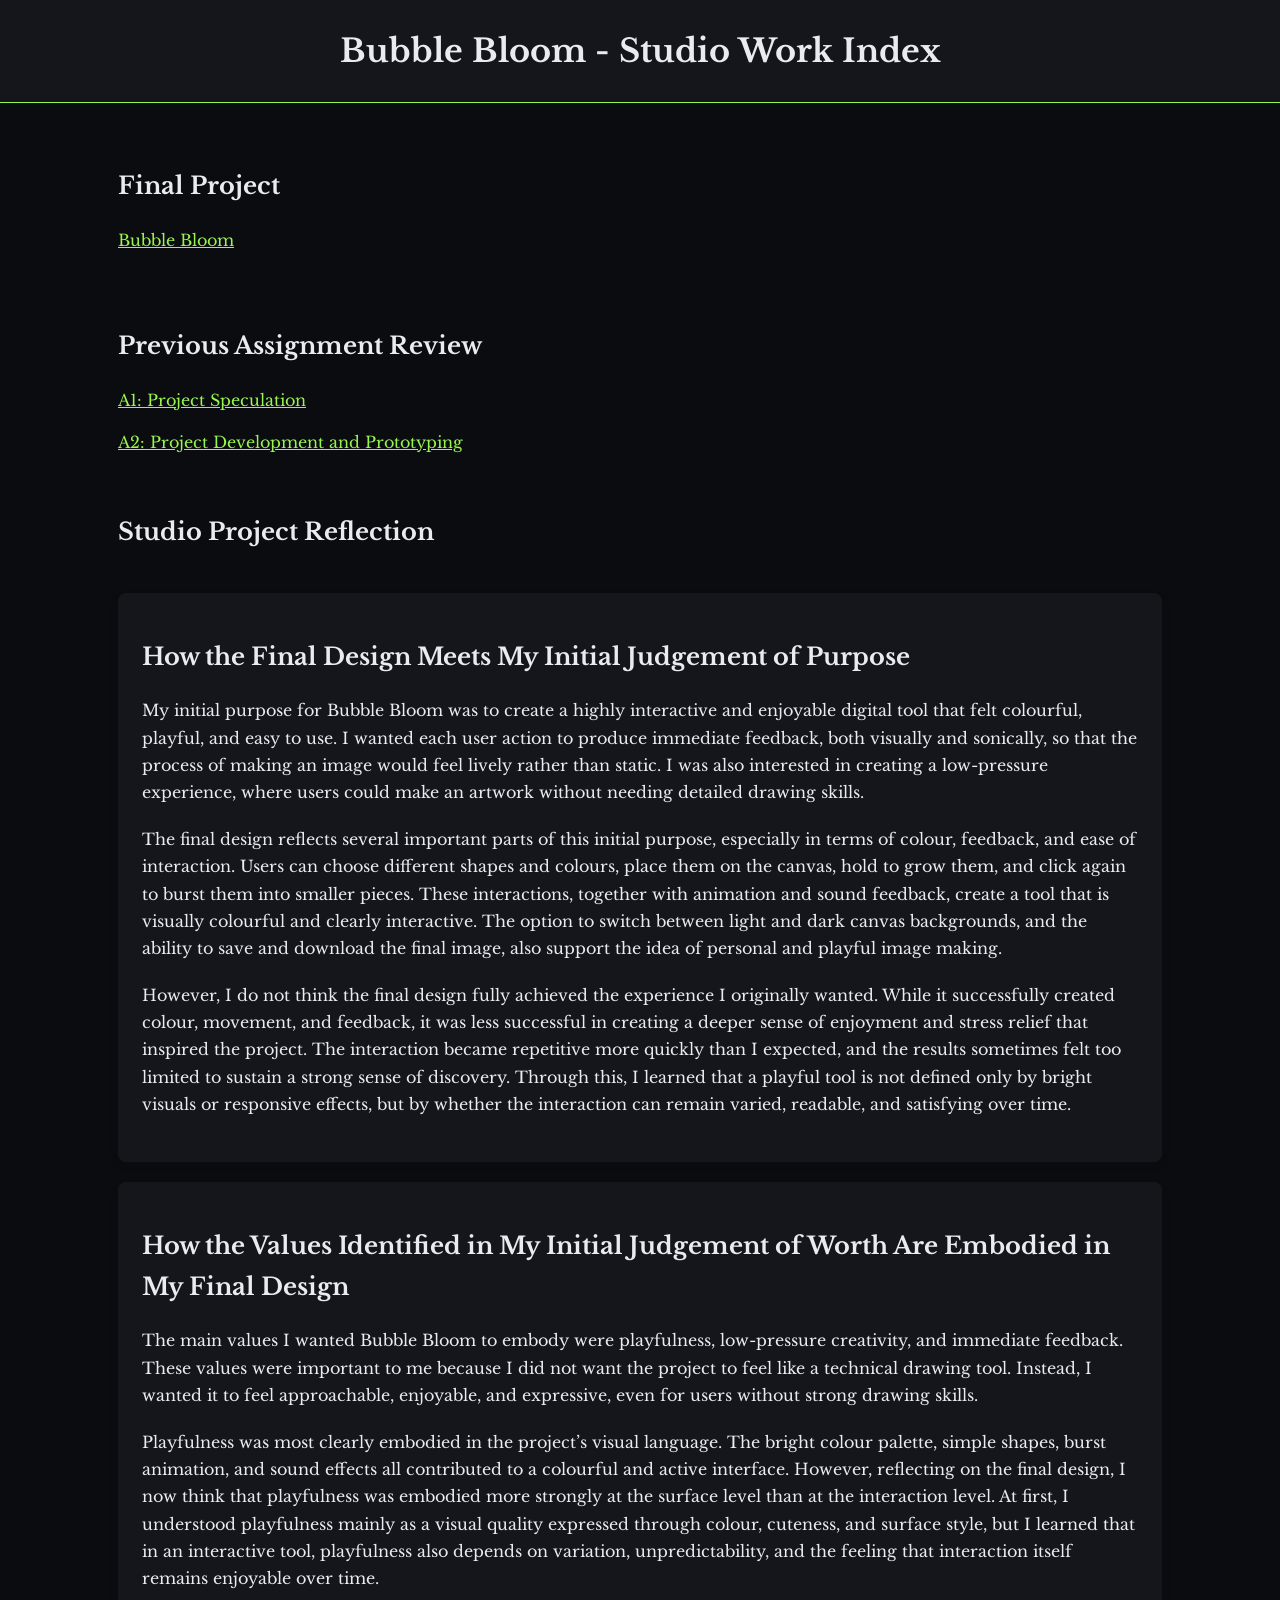
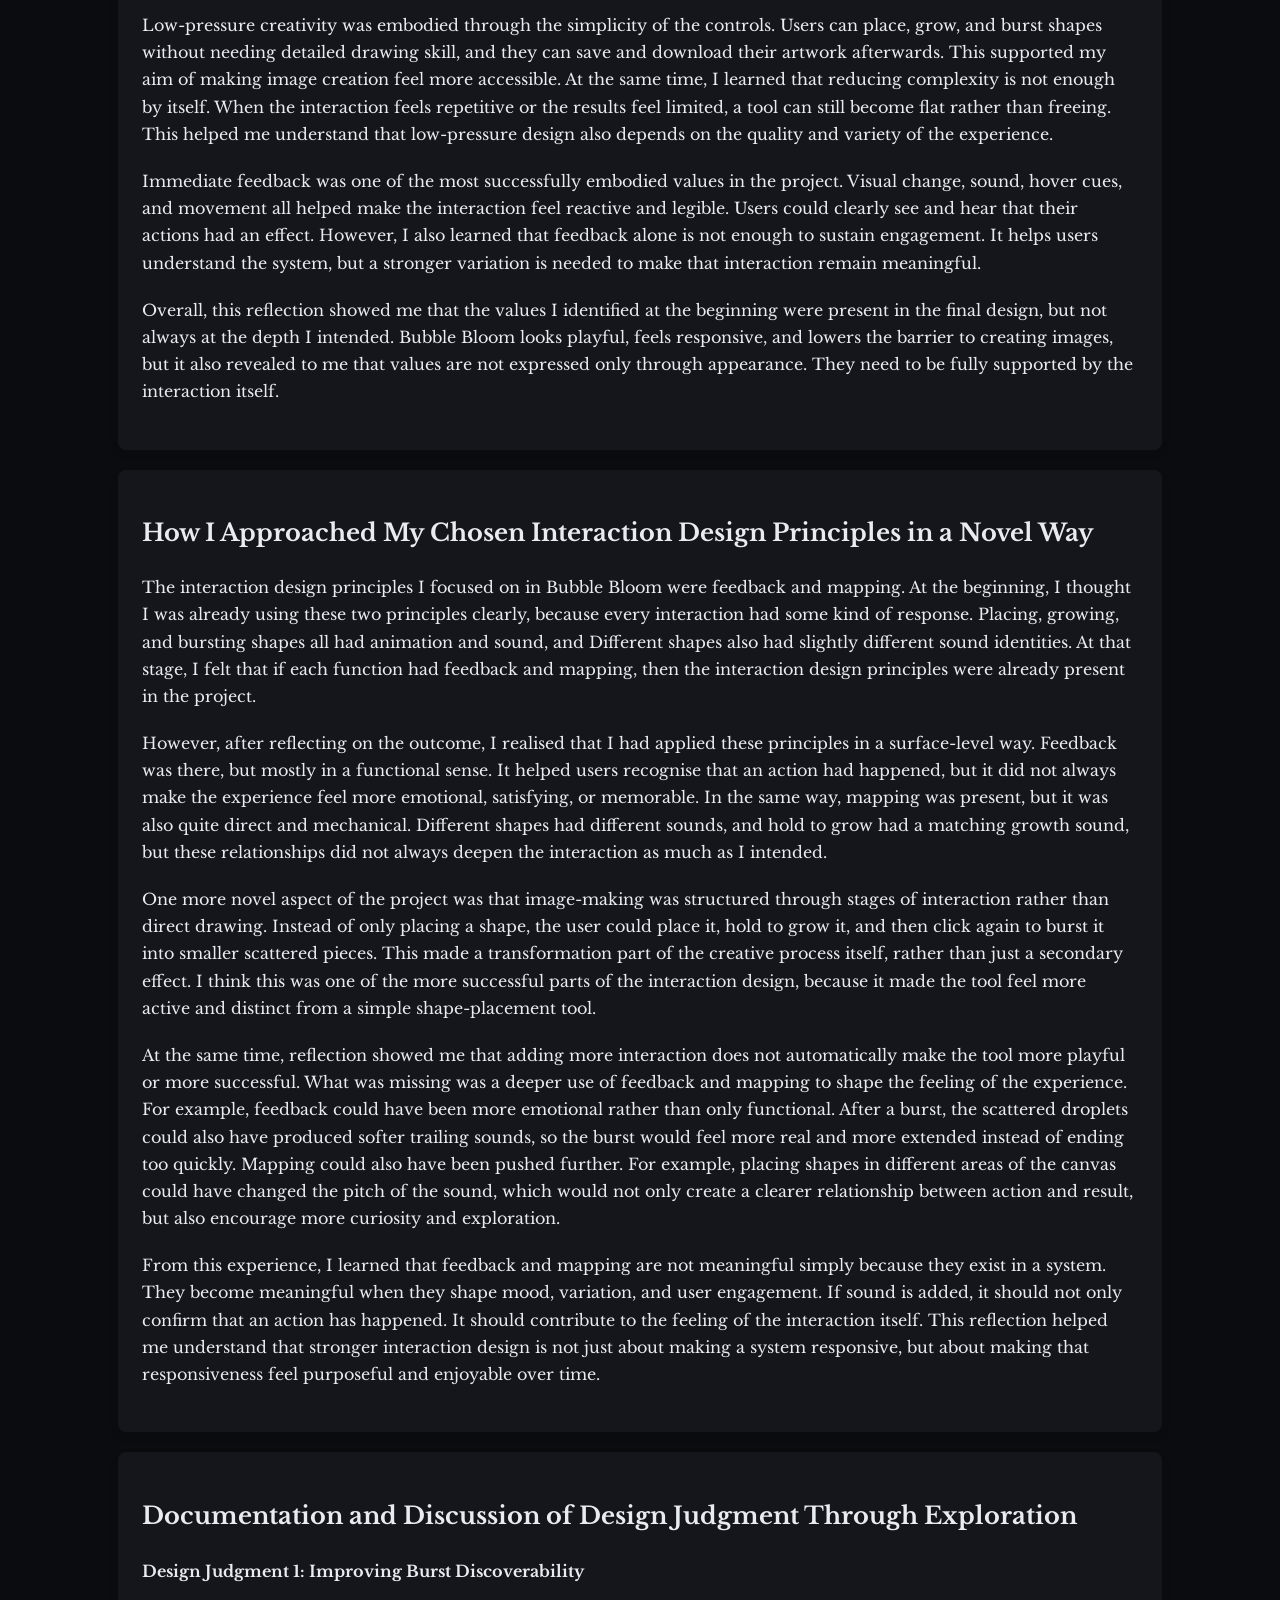
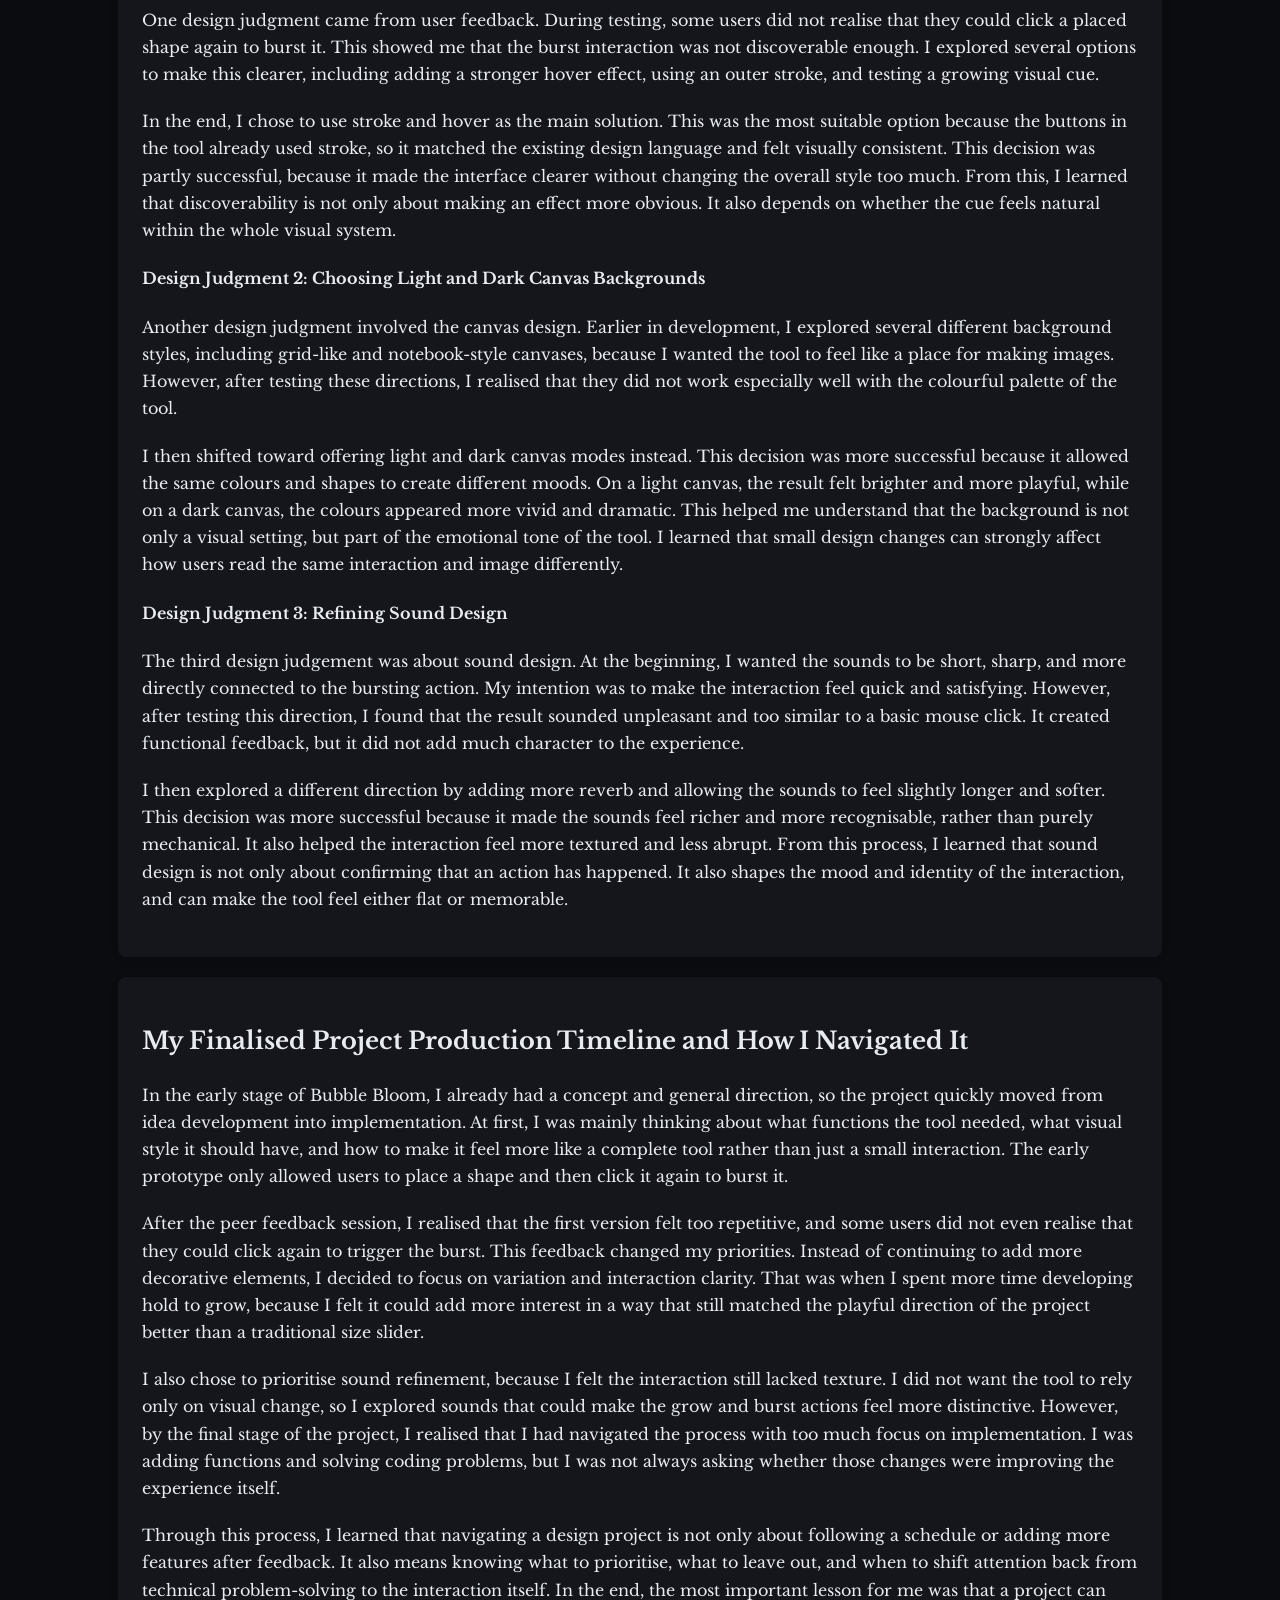
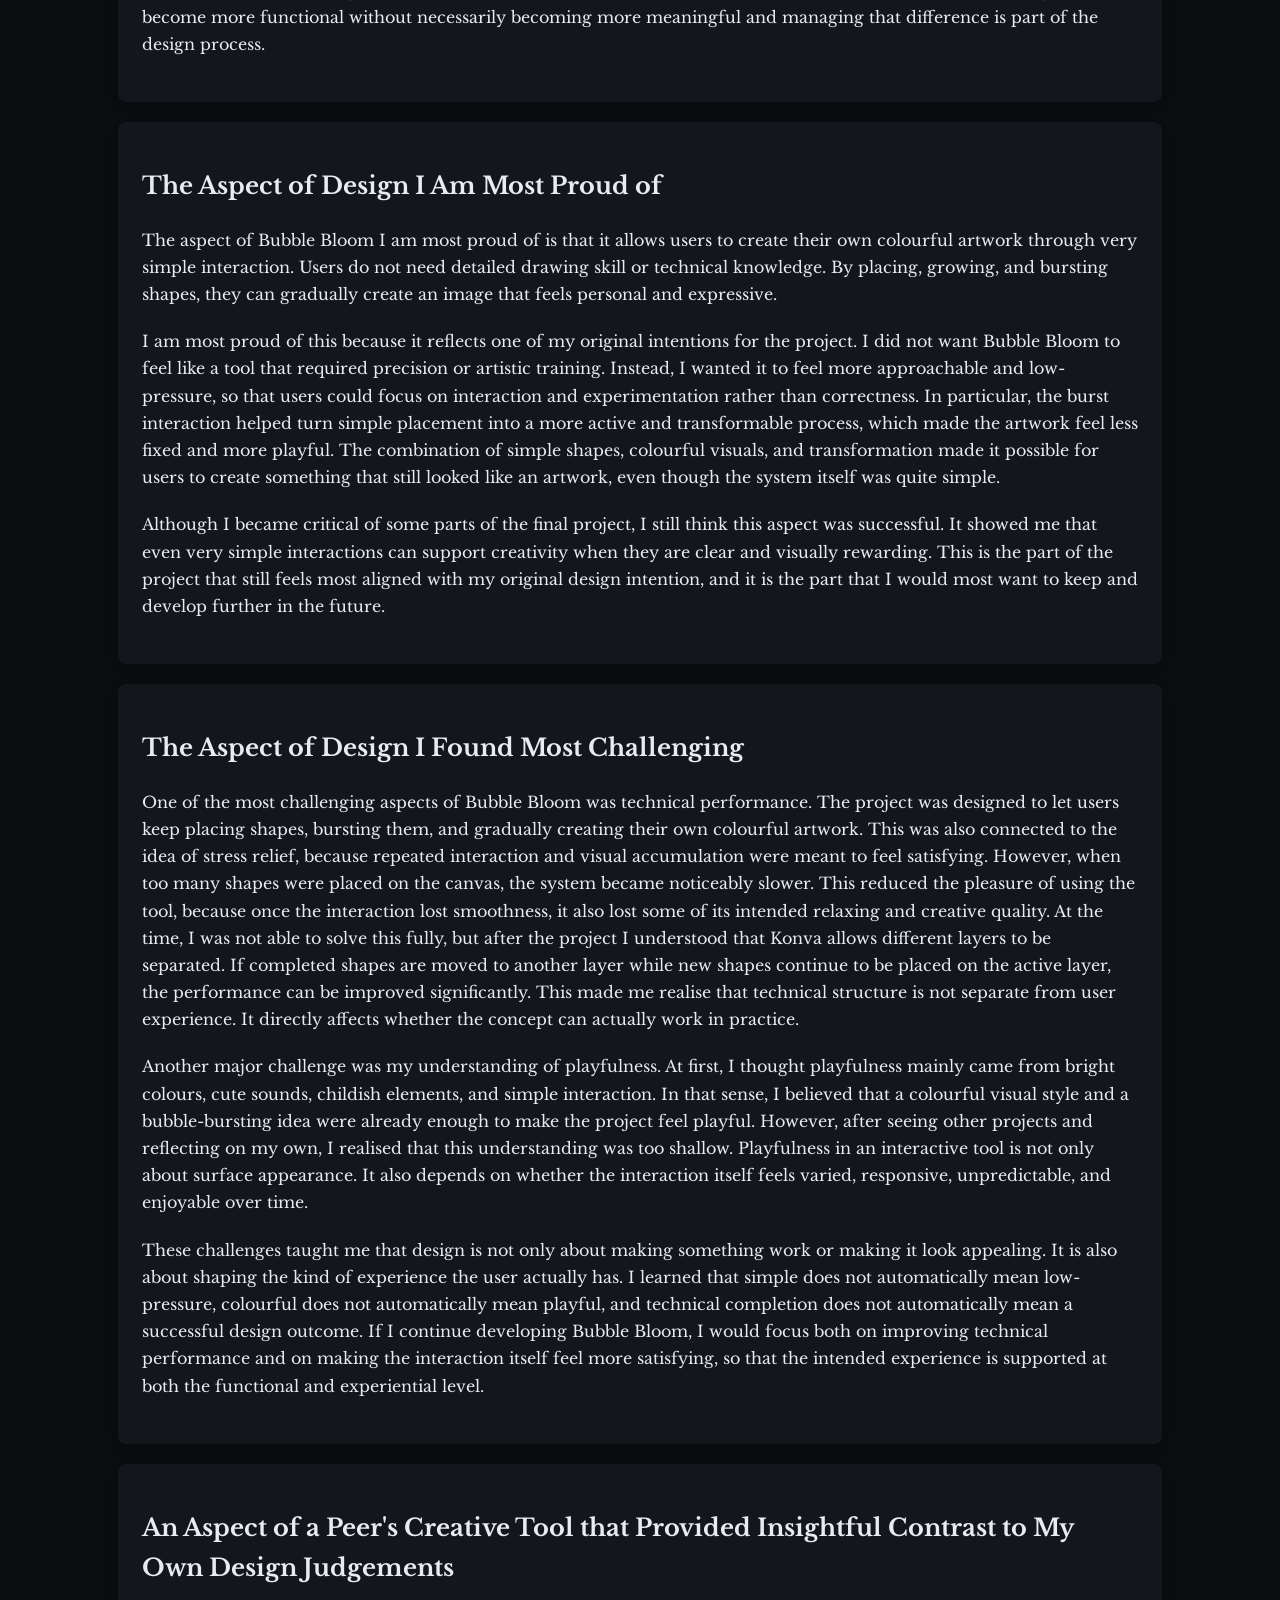
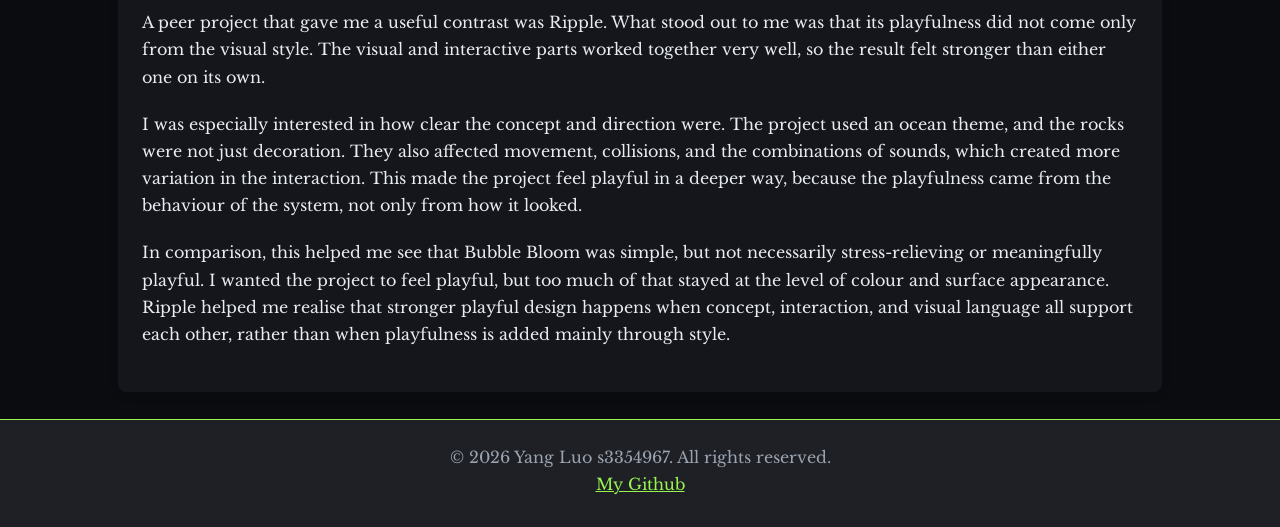
<file: index.html>
<!doctype html>
<html lang="en">
  <head>
    <meta charset="UTF-8" />
    <meta name="viewport" content="width=device-width, initial-scale=1.0" />
    <link rel="stylesheet" href="reset.css" />
    <link rel="stylesheet" href="style.css" />
    <link
      rel="apple-touch-icon"
      sizes="180x180"
      href="assets/apple-touch-icon.png"
    />
    <link
      rel="icon"
      type="image/png"
      sizes="32x32"
      href="assets/favicon-32x32.png"
    />
    <link
      rel="icon"
      type="image/png"
      sizes="16x16"
      href="assets/favicon-16x16.png"
    />
    <link rel="manifest" href="assets/site.webmanifest" />
    <title>Studio Work Index</title>
  </head>
  <body>
    <header>
      <h1>Bubble Bloom - Studio Work Index</h1>
    </header>
    <main class="container">
      <section>
        <h2>Final Project</h2>
        <nav>
          <a href="https://bubblebloom-final.netlify.app" target="_blank">
            Bubble Bloom
          </a>
        </nav>
      </section>
      <section>
        <h2>Previous Assignment Review</h2>
        <nav>
          <a href="./at1ProjectSpeculation/" target="_blank"
            >A1: Project Speculation</a
          >
        </nav>
        <nav>
          <a href="at2ProjectDevelopment/" target="_blank"
            >A2: Project Development and Prototyping</a
          >
        </nav>
      </section>

      <h2>Studio Project Reflection</h2>

      <section class="card">
        <h2>How the Final Design Meets My Initial Judgement of Purpose</h2>
        <p>
          My initial purpose for Bubble Bloom was to create a highly interactive
          and enjoyable digital tool that felt colourful, playful, and easy to
          use. I wanted each user action to produce immediate feedback, both
          visually and sonically, so that the process of making an image would
          feel lively rather than static. I was also interested in creating a
          low-pressure experience, where users could make an artwork without
          needing detailed drawing skills.
        </p>
        <p>
          The final design reflects several important parts of this initial
          purpose, especially in terms of colour, feedback, and ease of
          interaction. Users can choose different shapes and colours, place them
          on the canvas, hold to grow them, and click again to burst them into
          smaller pieces. These interactions, together with animation and sound
          feedback, create a tool that is visually colourful and clearly
          interactive. The option to switch between light and dark canvas
          backgrounds, and the ability to save and download the final image,
          also support the idea of personal and playful image making.
        </p>
        <p>
          However, I do not think the final design fully achieved the experience
          I originally wanted. While it successfully created colour, movement,
          and feedback, it was less successful in creating a deeper sense of
          enjoyment and stress relief that inspired the project. The interaction
          became repetitive more quickly than I expected, and the results
          sometimes felt too limited to sustain a strong sense of discovery.
          Through this, I learned that a playful tool is not defined only by
          bright visuals or responsive effects, but by whether the interaction
          can remain varied, readable, and satisfying over time.
        </p>
      </section>
      <section class="card">
        <h2>
          How the Values Identified in My Initial Judgement of Worth Are
          Embodied in My Final Design
        </h2>
        <p>
          The main values I wanted Bubble Bloom to embody were playfulness,
          low-pressure creativity, and immediate feedback. These values were
          important to me because I did not want the project to feel like a
          technical drawing tool. Instead, I wanted it to feel approachable,
          enjoyable, and expressive, even for users without strong drawing
          skills.
        </p>
        <p>
          Playfulness was most clearly embodied in the project’s visual
          language. The bright colour palette, simple shapes, burst animation,
          and sound effects all contributed to a colourful and active interface.
          However, reflecting on the final design, I now think that playfulness
          was embodied more strongly at the surface level than at the
          interaction level. At first, I understood playfulness mainly as a
          visual quality expressed through colour, cuteness, and surface style,
          but I learned that in an interactive tool, playfulness also depends on
          variation, unpredictability, and the feeling that interaction itself
          remains enjoyable over time.
        </p>
        <p>
          Low-pressure creativity was embodied through the simplicity of the
          controls. Users can place, grow, and burst shapes without needing
          detailed drawing skill, and they can save and download their artwork
          afterwards. This supported my aim of making image creation feel more
          accessible. At the same time, I learned that reducing complexity is
          not enough by itself. When the interaction feels repetitive or the
          results feel limited, a tool can still become flat rather than
          freeing. This helped me understand that low-pressure design also
          depends on the quality and variety of the experience.
        </p>
        <p>
          Immediate feedback was one of the most successfully embodied values in
          the project. Visual change, sound, hover cues, and movement all helped
          make the interaction feel reactive and legible. Users could clearly
          see and hear that their actions had an effect. However, I also learned
          that feedback alone is not enough to sustain engagement. It helps
          users understand the system, but a stronger variation is needed to
          make that interaction remain meaningful.
        </p>
        <p>
          Overall, this reflection showed me that the values I identified at the
          beginning were present in the final design, but not always at the
          depth I intended. Bubble Bloom looks playful, feels responsive, and
          lowers the barrier to creating images, but it also revealed to me that
          values are not expressed only through appearance. They need to be
          fully supported by the interaction itself.
        </p>
      </section>
      <section id="feedback" class="card">
        <h2>
          How I Approached My Chosen Interaction Design Principles in a Novel
          Way
        </h2>

        <p>
          The interaction design principles I focused on in Bubble Bloom were
          feedback and mapping. At the beginning, I thought I was already using
          these two principles clearly, because every interaction had some kind
          of response. Placing, growing, and bursting shapes all had animation
          and sound, and Different shapes also had slightly different sound
          identities. At that stage, I felt that if each function had feedback
          and mapping, then the interaction design principles were already
          present in the project.
        </p>
        <p>
          However, after reflecting on the outcome, I realised that I had
          applied these principles in a surface-level way. Feedback was there,
          but mostly in a functional sense. It helped users recognise that an
          action had happened, but it did not always make the experience feel
          more emotional, satisfying, or memorable. In the same way, mapping was
          present, but it was also quite direct and mechanical. Different shapes
          had different sounds, and hold to grow had a matching growth sound,
          but these relationships did not always deepen the interaction as much
          as I intended.
        </p>
        <p>
          One more novel aspect of the project was that image-making was
          structured through stages of interaction rather than direct drawing.
          Instead of only placing a shape, the user could place it, hold to grow
          it, and then click again to burst it into smaller scattered pieces.
          This made a transformation part of the creative process itself, rather
          than just a secondary effect. I think this was one of the more
          successful parts of the interaction design, because it made the tool
          feel more active and distinct from a simple shape-placement tool.
        </p>
        <p>
          At the same time, reflection showed me that adding more interaction
          does not automatically make the tool more playful or more successful.
          What was missing was a deeper use of feedback and mapping to shape the
          feeling of the experience. For example, feedback could have been more
          emotional rather than only functional. After a burst, the scattered
          droplets could also have produced softer trailing sounds, so the burst
          would feel more real and more extended instead of ending too quickly.
          Mapping could also have been pushed further. For example, placing
          shapes in different areas of the canvas could have changed the pitch
          of the sound, which would not only create a clearer relationship
          between action and result, but also encourage more curiosity and
          exploration.
        </p>
        <p>
          From this experience, I learned that feedback and mapping are not
          meaningful simply because they exist in a system. They become
          meaningful when they shape mood, variation, and user engagement. If
          sound is added, it should not only confirm that an action has
          happened. It should contribute to the feeling of the interaction
          itself. This reflection helped me understand that stronger interaction
          design is not just about making a system responsive, but about making
          that responsiveness feel purposeful and enjoyable over time.
        </p>
      </section>
      <section class="card">
        <h2>
          Documentation and Discussion of Design Judgment Through Exploration
        </h2>
        <h4>Design Judgment 1: Improving Burst Discoverability</h4>
        <p>
          One design judgment came from user feedback. During testing, some
          users did not realise that they could click a placed shape again to
          burst it. This showed me that the burst interaction was not
          discoverable enough. I explored several options to make this clearer,
          including adding a stronger hover effect, using an outer stroke, and
          testing a growing visual cue.
        </p>
        <p>
          In the end, I chose to use stroke and hover as the main solution. This
          was the most suitable option because the buttons in the tool already
          used stroke, so it matched the existing design language and felt
          visually consistent. This decision was partly successful, because it
          made the interface clearer without changing the overall style too
          much. From this, I learned that discoverability is not only about
          making an effect more obvious. It also depends on whether the cue
          feels natural within the whole visual system.
        </p>
        <h4>Design Judgment 2: Choosing Light and Dark Canvas Backgrounds</h4>
        <p>
          Another design judgment involved the canvas design. Earlier in
          development, I explored several different background styles, including
          grid-like and notebook-style canvases, because I wanted the tool to
          feel like a place for making images. However, after testing these
          directions, I realised that they did not work especially well with the
          colourful palette of the tool.
        </p>
        <p>
          I then shifted toward offering light and dark canvas modes instead.
          This decision was more successful because it allowed the same colours
          and shapes to create different moods. On a light canvas, the result
          felt brighter and more playful, while on a dark canvas, the colours
          appeared more vivid and dramatic. This helped me understand that the
          background is not only a visual setting, but part of the emotional
          tone of the tool. I learned that small design changes can strongly
          affect how users read the same interaction and image differently.
        </p>
        <h4>Design Judgment 3: Refining Sound Design</h4>
        <p>
          The third design judgement was about sound design. At the beginning, I
          wanted the sounds to be short, sharp, and more directly connected to
          the bursting action. My intention was to make the interaction feel
          quick and satisfying. However, after testing this direction, I found
          that the result sounded unpleasant and too similar to a basic mouse
          click. It created functional feedback, but it did not add much
          character to the experience.
        </p>
        <p>
          I then explored a different direction by adding more reverb and
          allowing the sounds to feel slightly longer and softer. This decision
          was more successful because it made the sounds feel richer and more
          recognisable, rather than purely mechanical. It also helped the
          interaction feel more textured and less abrupt. From this process, I
          learned that sound design is not only about confirming that an action
          has happened. It also shapes the mood and identity of the interaction,
          and can make the tool feel either flat or memorable.
        </p>
      </section>
      <section class="card">
        <h2>My Finalised Project Production Timeline and How I Navigated It</h2>
        <p>
          In the early stage of Bubble Bloom, I already had a concept and
          general direction, so the project quickly moved from idea development
          into implementation. At first, I was mainly thinking about what
          functions the tool needed, what visual style it should have, and how
          to make it feel more like a complete tool rather than just a small
          interaction. The early prototype only allowed users to place a shape
          and then click it again to burst it.
        </p>
        <p>
          After the peer feedback session, I realised that the first version
          felt too repetitive, and some users did not even realise that they
          could click again to trigger the burst. This feedback changed my
          priorities. Instead of continuing to add more decorative elements, I
          decided to focus on variation and interaction clarity. That was when I
          spent more time developing hold to grow, because I felt it could add
          more interest in a way that still matched the playful direction of the
          project better than a traditional size slider.
        </p>
        <p>
          I also chose to prioritise sound refinement, because I felt the
          interaction still lacked texture. I did not want the tool to rely only
          on visual change, so I explored sounds that could make the grow and
          burst actions feel more distinctive. However, by the final stage of
          the project, I realised that I had navigated the process with too much
          focus on implementation. I was adding functions and solving coding
          problems, but I was not always asking whether those changes were
          improving the experience itself.
        </p>
        <p>
          Through this process, I learned that navigating a design project is
          not only about following a schedule or adding more features after
          feedback. It also means knowing what to prioritise, what to leave out,
          and when to shift attention back from technical problem-solving to the
          interaction itself. In the end, the most important lesson for me was
          that a project can become more functional without necessarily becoming
          more meaningful and managing that difference is part of the design
          process.
        </p>
      </section>
      <section class="card">
        <h2>The Aspect of Design I Am Most Proud of</h2>
        <p>
          The aspect of Bubble Bloom I am most proud of is that it allows users
          to create their own colourful artwork through very simple interaction.
          Users do not need detailed drawing skill or technical knowledge. By
          placing, growing, and bursting shapes, they can gradually create an
          image that feels personal and expressive.
        </p>
        <p>
          I am most proud of this because it reflects one of my original
          intentions for the project. I did not want Bubble Bloom to feel like a
          tool that required precision or artistic training. Instead, I wanted
          it to feel more approachable and low-pressure, so that users could
          focus on interaction and experimentation rather than correctness. In
          particular, the burst interaction helped turn simple placement into a
          more active and transformable process, which made the artwork feel
          less fixed and more playful. The combination of simple shapes,
          colourful visuals, and transformation made it possible for users to
          create something that still looked like an artwork, even though the
          system itself was quite simple.
        </p>
        <p>
          Although I became critical of some parts of the final project, I still
          think this aspect was successful. It showed me that even very simple
          interactions can support creativity when they are clear and visually
          rewarding. This is the part of the project that still feels most
          aligned with my original design intention, and it is the part that I
          would most want to keep and develop further in the future.
        </p>
      </section>
      <section class="card">
        <h2>The Aspect of Design I Found Most Challenging</h2>
        <p>
          One of the most challenging aspects of Bubble Bloom was technical
          performance. The project was designed to let users keep placing
          shapes, bursting them, and gradually creating their own colourful
          artwork. This was also connected to the idea of stress relief, because
          repeated interaction and visual accumulation were meant to feel
          satisfying. However, when too many shapes were placed on the canvas,
          the system became noticeably slower. This reduced the pleasure of
          using the tool, because once the interaction lost smoothness, it also
          lost some of its intended relaxing and creative quality. At the time,
          I was not able to solve this fully, but after the project I understood
          that Konva allows different layers to be separated. If completed
          shapes are moved to another layer while new shapes continue to be
          placed on the active layer, the performance can be improved
          significantly. This made me realise that technical structure is not
          separate from user experience. It directly affects whether the concept
          can actually work in practice.
        </p>
        <p>
          Another major challenge was my understanding of playfulness. At first,
          I thought playfulness mainly came from bright colours, cute sounds,
          childish elements, and simple interaction. In that sense, I believed
          that a colourful visual style and a bubble-bursting idea were already
          enough to make the project feel playful. However, after seeing other
          projects and reflecting on my own, I realised that this understanding
          was too shallow. Playfulness in an interactive tool is not only about
          surface appearance. It also depends on whether the interaction itself
          feels varied, responsive, unpredictable, and enjoyable over time.
        </p>
        <p>
          These challenges taught me that design is not only about making
          something work or making it look appealing. It is also about shaping
          the kind of experience the user actually has. I learned that simple
          does not automatically mean low-pressure, colourful does not
          automatically mean playful, and technical completion does not
          automatically mean a successful design outcome. If I continue
          developing Bubble Bloom, I would focus both on improving technical
          performance and on making the interaction itself feel more satisfying,
          so that the intended experience is supported at both the functional
          and experiential level.
        </p>
      </section>
      <section class="card">
        <h2>
          An Aspect of a Peer's Creative Tool that Provided Insightful Contrast
          to My Own Design Judgements
        </h2>
        <p>
          A peer project that gave me a useful contrast was Ripple. What stood
          out to me was that its playfulness did not come only from the visual
          style. The visual and interactive parts worked together very well, so
          the result felt stronger than either one on its own.
        </p>
        <p>
          I was especially interested in how clear the concept and direction
          were. The project used an ocean theme, and the rocks were not just
          decoration. They also affected movement, collisions, and the
          combinations of sounds, which created more variation in the
          interaction. This made the project feel playful in a deeper way,
          because the playfulness came from the behaviour of the system, not
          only from how it looked.
        </p>
        <p>
          In comparison, this helped me see that Bubble Bloom was simple, but
          not necessarily stress-relieving or meaningfully playful. I wanted the
          project to feel playful, but too much of that stayed at the level of
          colour and surface appearance. Ripple helped me realise that stronger
          playful design happens when concept, interaction, and visual language
          all support each other, rather than when playfulness is added mainly
          through style.
        </p>
      </section>
    </main>
    <footer>
      <p>
        &copy; 2026 Yang Luo s3354967. All rights reserved.
        <br /><a href="https://github.com/yangluo1234" target="_blank"
          >My Github</a
        >
      </p>
    </footer>
  </body>
</html>
</file>
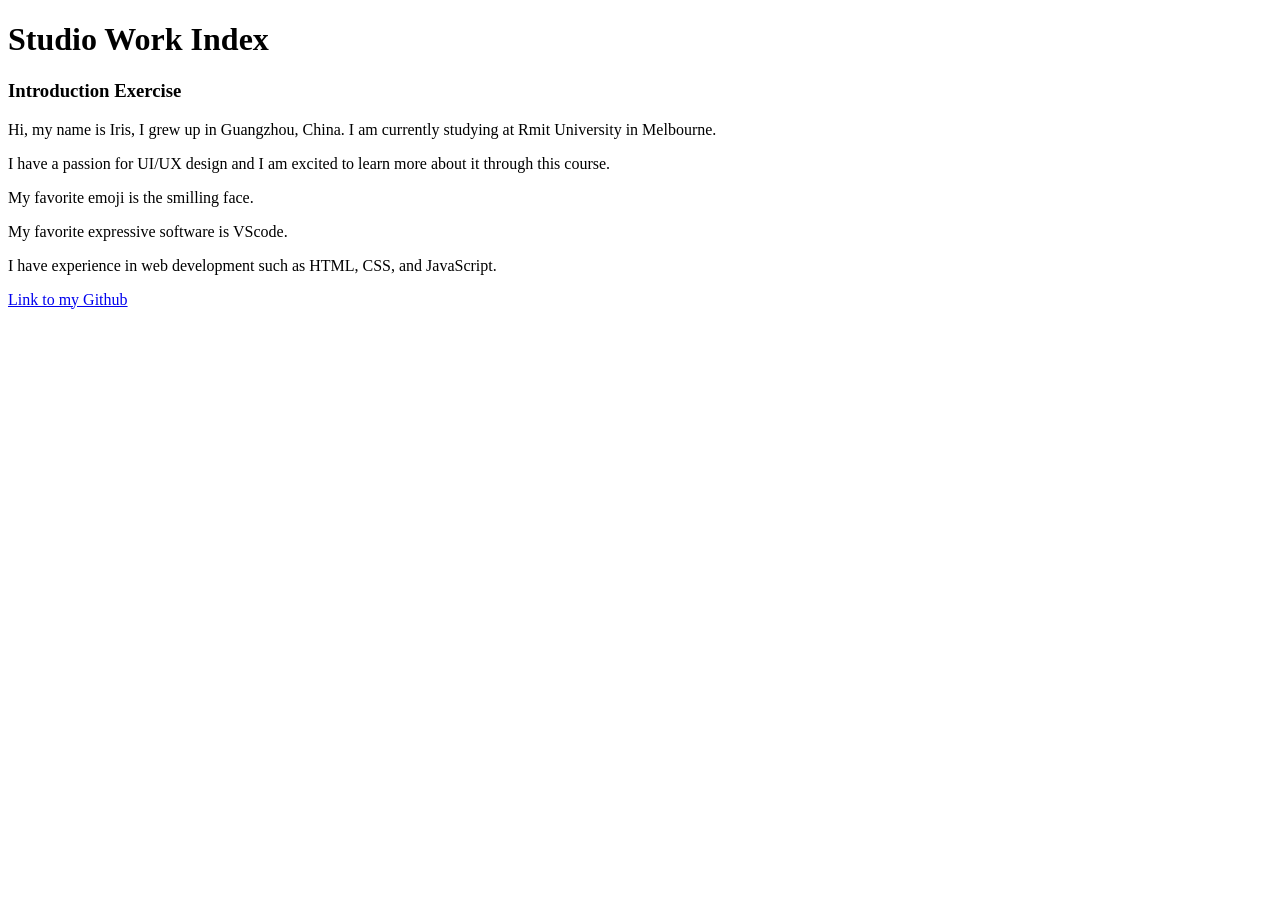
<file: .idea/index.html>
<!doctype html>
<html lang="en">
  <head>
    <meta charset="UTF-8" />
    <meta name="viewport" content="width=device-width, initial-scale=1.0" />
    <title>Studio Work Index</title>
  </head>
  <body>
    <main>
      <h1>Studio Work Index</h1>
      <section>
        <h3>Introduction Exercise</h3>
        <p>
          Hi, my name is Iris, I grew up in Guangzhou, China. I am currently
          studying at Rmit University in Melbourne.
        </p>
        <p>
          I have a passion for UI/UX design and I am excited to learn more about
          it through this course.
        </p>
        <p>My favorite emoji is the smilling face.</p>
        <p>My favorite expressive software is VScode.</p>
        <p>
          I have experience in web development such as HTML, CSS, and
          JavaScript.
        </p>
        <a href="https://github.com/yangluo1234" target="_blank"
          >Link to my Github</a
        >
      </section>
    </main>
  </body>
</html>
</file>
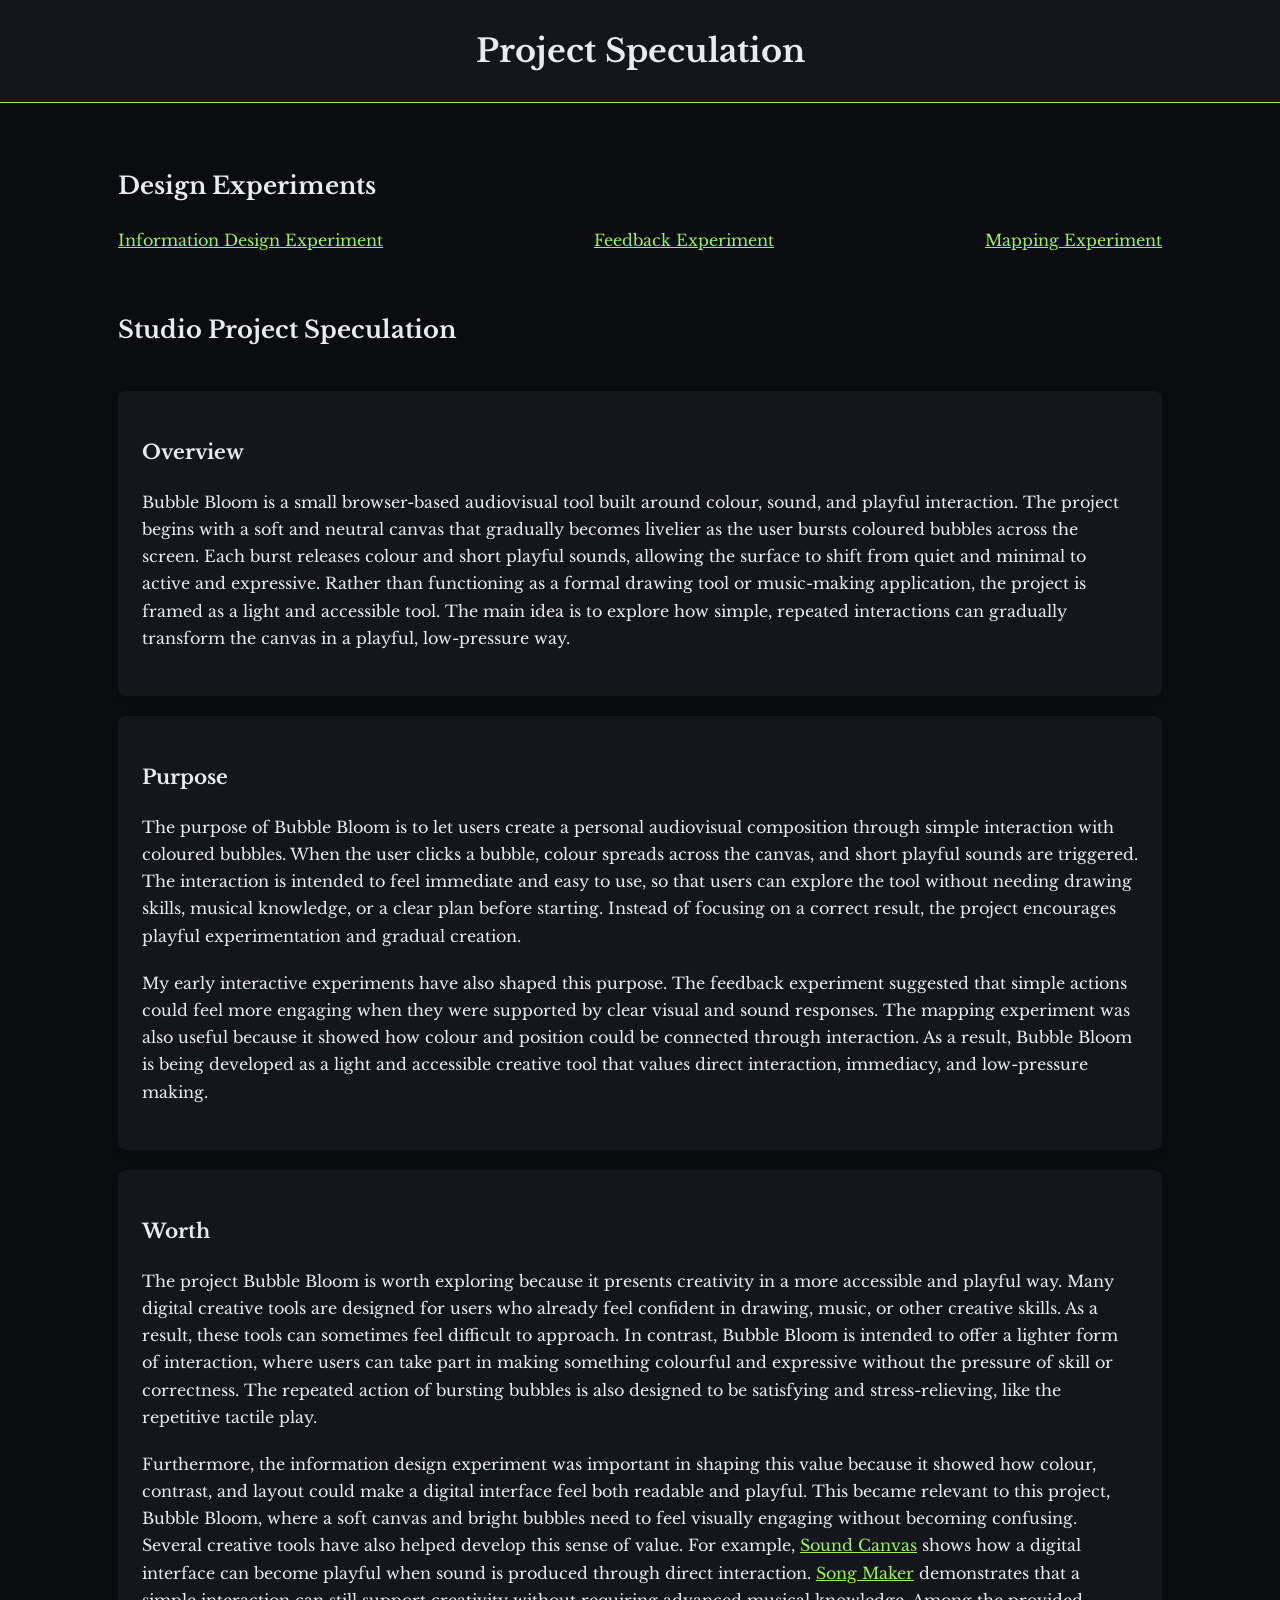
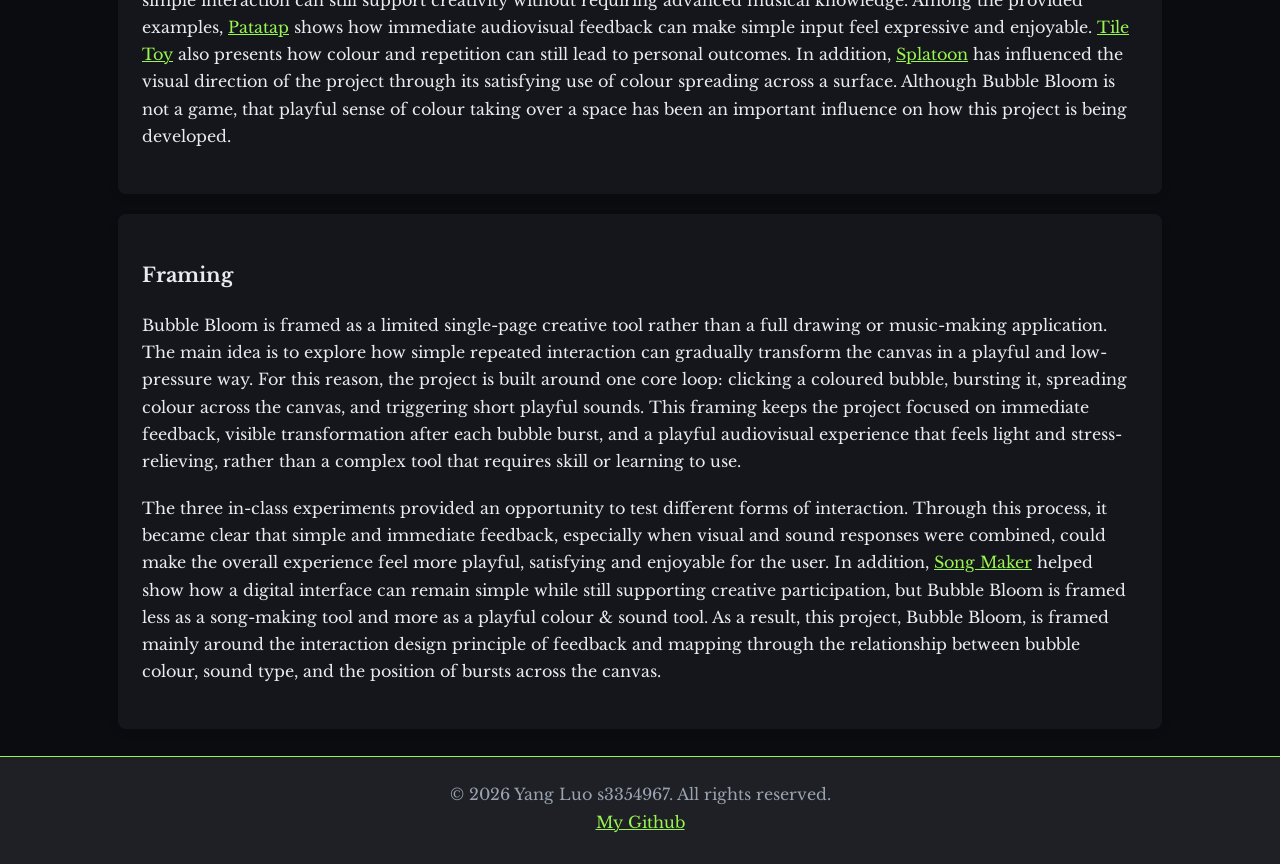
<file: at1ProjectSpeculation/index.html>
<!doctype html>
<html lang="en">
  <head>
    <meta charset="UTF-8" />
    <meta name="viewport" content="width=device-width, initial-scale=1.0" />
    <link rel="stylesheet" href="../reset.css" />
    <link rel="stylesheet" href="projectSpeculationStyle.css" />
    <link
      rel="apple-touch-icon"
      sizes="180x180"
      href="../assets/apple-touch-icon.png"
    />
    <link
      rel="icon"
      type="image/png"
      sizes="32x32"
      href="../assets/favicon-32x32.png"
    />
    <link
      rel="icon"
      type="image/png"
      sizes="16x16"
      href="../assets/favicon-16x16.png"
    />
    <link rel="manifest" href="../assets/site.webmanifest" />
    <title>Project Speculation</title>
  </head>
  <body>
    <header>
      <h1>Project Speculation</h1>
    </header>
    <main class="container">
      <section>
        <h2>Design Experiments</h2>
        <nav>
          <a href="../informationDesignExperiment" target="_blank"
            >Information Design Experiment</a
          >

          <a href="../feedbackDesignExperiment" target="_blank"
            >Feedback Experiment</a
          >

          <a href="../mappingDesignExperiment" target="_blank"
            >Mapping Experiment</a
          >
        </nav>
      </section>

      <h2>Studio Project Speculation</h2>
      <section class="card">
        <h3>Overview</h3>
        <p>
          Bubble Bloom is a small browser-based audiovisual tool built around
          colour, sound, and playful interaction. The project begins with a soft
          and neutral canvas that gradually becomes livelier as the user bursts
          coloured bubbles across the screen. Each burst releases colour and
          short playful sounds, allowing the surface to shift from quiet and
          minimal to active and expressive. Rather than functioning as a formal
          drawing tool or music-making application, the project is framed as a
          light and accessible tool. The main idea is to explore how simple,
          repeated interactions can gradually transform the canvas in a playful,
          low-pressure way.
        </p>
      </section>
      <section class="card">
        <h3>Purpose</h3>
        <p>
          The purpose of Bubble Bloom is to let users create a personal
          audiovisual composition through simple interaction with coloured
          bubbles. When the user clicks a bubble, colour spreads across the
          canvas, and short playful sounds are triggered. The interaction is
          intended to feel immediate and easy to use, so that users can explore
          the tool without needing drawing skills, musical knowledge, or a clear
          plan before starting. Instead of focusing on a correct result, the
          project encourages playful experimentation and gradual creation.
        </p>
        <p>
          My early interactive experiments have also shaped this purpose. The
          feedback experiment suggested that simple actions could feel more
          engaging when they were supported by clear visual and sound responses.
          The mapping experiment was also useful because it showed how colour
          and position could be connected through interaction. As a result,
          Bubble Bloom is being developed as a light and accessible creative
          tool that values direct interaction, immediacy, and low-pressure
          making.
        </p>
      </section>
      <section class="card">
        <h3>Worth</h3>
        <p>
          The project Bubble Bloom is worth exploring because it presents
          creativity in a more accessible and playful way. Many digital creative
          tools are designed for users who already feel confident in drawing,
          music, or other creative skills. As a result, these tools can
          sometimes feel difficult to approach. In contrast, Bubble Bloom is
          intended to offer a lighter form of interaction, where users can take
          part in making something colourful and expressive without the pressure
          of skill or correctness. The repeated action of bursting bubbles is
          also designed to be satisfying and stress-relieving, like the
          repetitive tactile play.
        </p>
        <p>
          Furthermore, the information design experiment was important in
          shaping this value because it showed how colour, contrast, and layout
          could make a digital interface feel both readable and playful. This
          became relevant to this project, Bubble Bloom, where a soft canvas and
          bright bubbles need to feel visually engaging without becoming
          confusing. Several creative tools have also helped develop this sense
          of value. For example,
          <a
            href="https://creatability.withgoogle.com/sound-canvas/"
            target="_blank"
            >Sound Canvas</a
          >
          shows how a digital interface can become playful when sound is
          produced through direct interaction.
          <a
            href="https://musiclab.chromeexperiments.com/Song-Maker/"
            target="_blank"
            >Song Maker</a
          >
          demonstrates that a simple interaction can still support creativity
          without requiring advanced musical knowledge. Among the provided
          examples,
          <a href="https://www.patatap.com/" target="_blank">Patatap</a>
          shows how immediate audiovisual feedback can make simple input feel
          expressive and enjoyable.
          <a href="https://ash-k.itch.io/tile-toy" target="_blank">Tile Toy</a>
          also presents how colour and repetition can still lead to personal
          outcomes. In addition,
          <a href="https://splatoon.nintendo.com/" target="_blank">Splatoon</a>
          has influenced the visual direction of the project through its
          satisfying use of colour spreading across a surface. Although Bubble
          Bloom is not a game, that playful sense of colour taking over a space
          has been an important influence on how this project is being
          developed.
        </p>
      </section>
      <section class="card">
        <h3>Framing</h3>
        <p>
          Bubble Bloom is framed as a limited single-page creative tool rather
          than a full drawing or music-making application. The main idea is to
          explore how simple repeated interaction can gradually transform the
          canvas in a playful and low-pressure way. For this reason, the project
          is built around one core loop: clicking a coloured bubble, bursting
          it, spreading colour across the canvas, and triggering short playful
          sounds. This framing keeps the project focused on immediate feedback,
          visible transformation after each bubble burst, and a playful
          audiovisual experience that feels light and stress-relieving, rather
          than a complex tool that requires skill or learning to use.
        </p>
        <p>
          The three in-class experiments provided an opportunity to test
          different forms of interaction. Through this process, it became clear
          that simple and immediate feedback, especially when visual and sound
          responses were combined, could make the overall experience feel more
          playful, satisfying and enjoyable for the user. In addition,
          <a
            href="https://musiclab.chromeexperiments.com/Song-Maker/"
            target="_blank"
            >Song Maker</a
          >
          helped show how a digital interface can remain simple while still
          supporting creative participation, but Bubble Bloom is framed less as
          a song-making tool and more as a playful colour & sound tool. As a
          result, this project, Bubble Bloom, is framed mainly around the
          interaction design principle of feedback and mapping through the
          relationship between bubble colour, sound type, and the position of
          bursts across the canvas.
        </p>
      </section>
    </main>
    <footer>
      <p>
        &copy; 2026 Yang Luo s3354967. All rights reserved.
        <br /><a href="https://github.com/yangluo1234" target="_blank"
          >My Github</a
        >
      </p>
    </footer>
  </body>
</html>
</file>
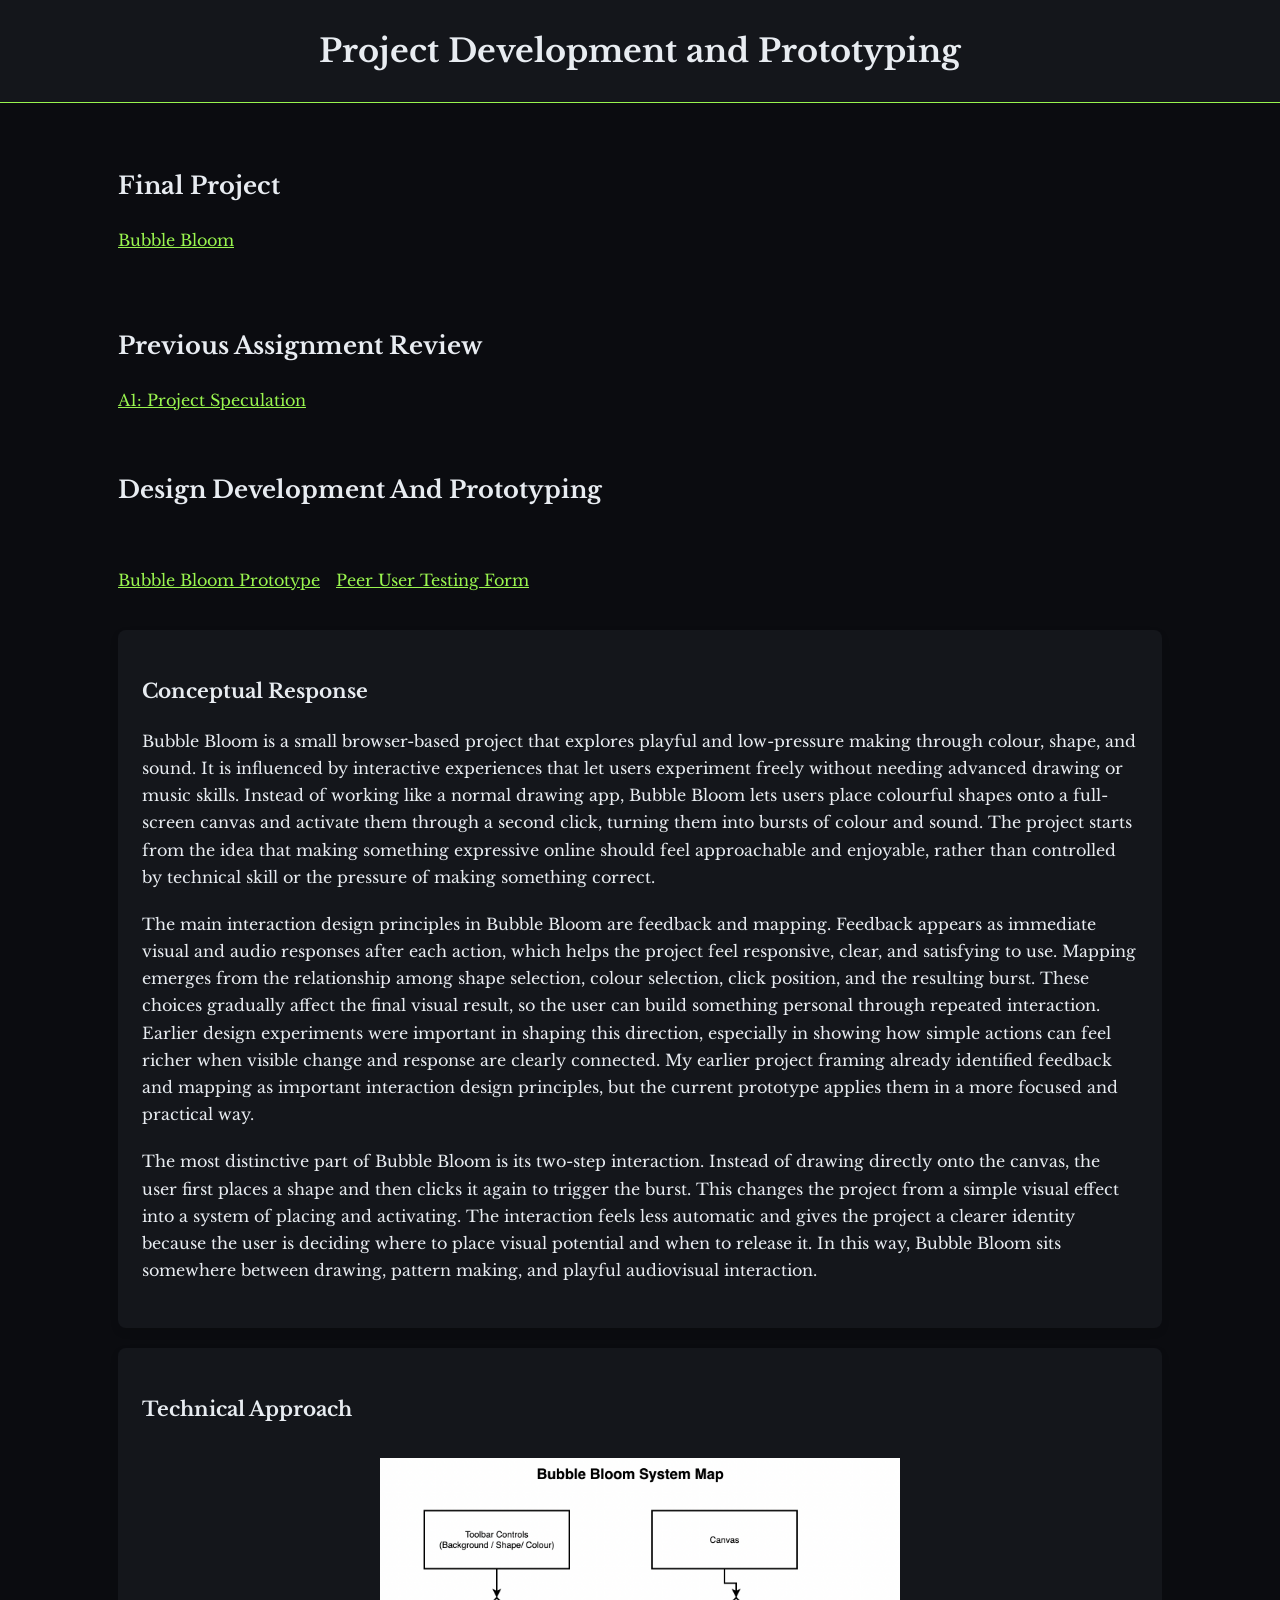
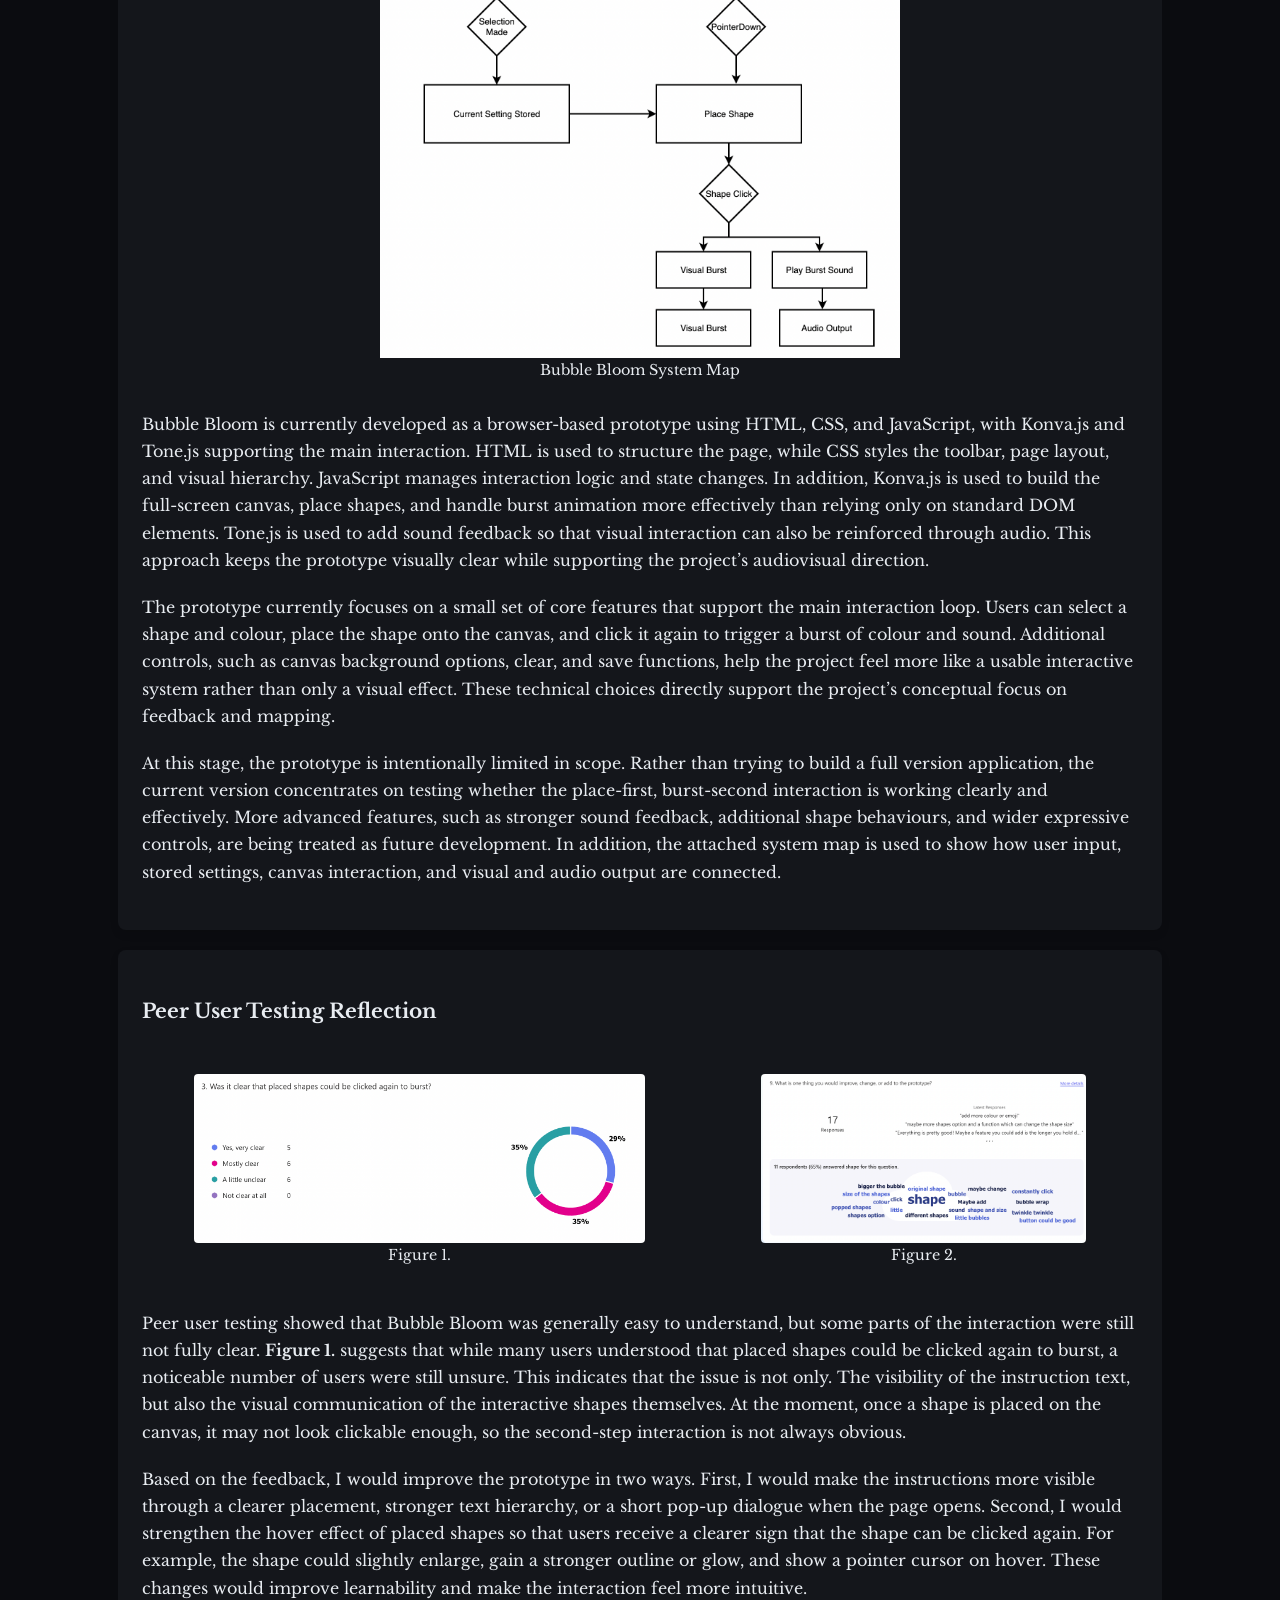
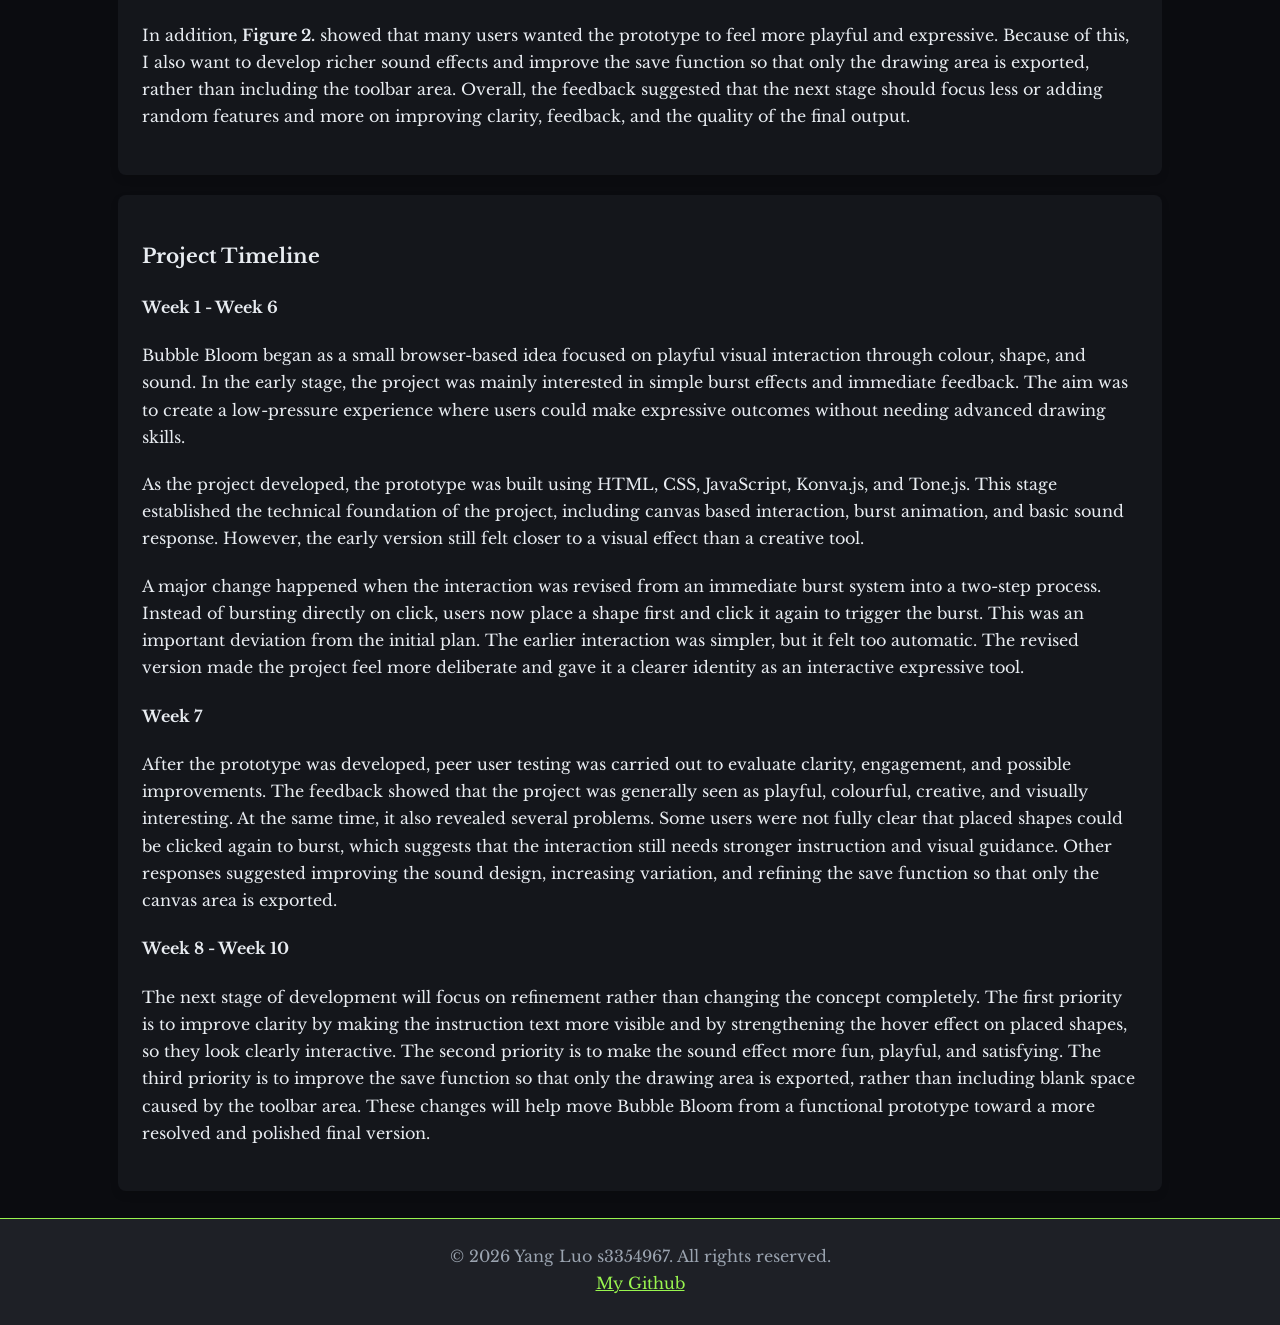
<file: at2ProjectDevelopment/index.html>
<!doctype html>
<html lang="en">
  <head>
    <meta charset="UTF-8" />
    <meta name="viewport" content="width=device-width, initial-scale=1.0" />
    <link rel="stylesheet" href="../reset.css" />
    <link rel="stylesheet" href="style.css" />
    <link
      rel="apple-touch-icon"
      sizes="180x180"
      href="../assets/apple-touch-icon.png"
    />
    <link
      rel="icon"
      type="image/png"
      sizes="32x32"
      href="../assets/favicon-32x32.png"
    />
    <link
      rel="icon"
      type="image/png"
      sizes="16x16"
      href="../assets/favicon-16x16.png"
    />
    <link rel="manifest" href="../assets/site.webmanifest" />
    <title>Project Development and Prototyping</title>
  </head>
  <body>
    <header>
      <h1>Project Development and Prototyping</h1>
    </header>
    <main class="container">
      <section>
        <h2>Final Project</h2>
        <nav>
          <a href="https://bubblebloom-final.netlify.app" target="_blank">
            Bubble Bloom
          </a>
        </nav>
      </section>
      <section>
        <h2>Previous Assignment Review</h2>
        <nav>
          <a href="./at1ProjectSpeculation/" target="_blank"
            >A1: Project Speculation</a
          >
        </nav>
      </section>

      <h2>Design Development And Prototyping</h2>
      <section>
        <nav>
          <a href="https://bubblebloom-prototype.netlify.app/" target="_blank">
            Bubble Bloom Prototype
          </a>
          <a href="https://forms.office.com/r/7JQgnVyDDe" target="_blank">
            Peer User Testing Form
          </a>
        </nav>
      </section>
      <section class="card">
        <h3>Conceptual Response</h3>
        <p>
          Bubble Bloom is a small browser-based project that explores playful
          and low-pressure making through colour, shape, and sound. It is
          influenced by interactive experiences that let users experiment freely
          without needing advanced drawing or music skills. Instead of working
          like a normal drawing app, Bubble Bloom lets users place colourful
          shapes onto a full-screen canvas and activate them through a second
          click, turning them into bursts of colour and sound. The project
          starts from the idea that making something expressive online should
          feel approachable and enjoyable, rather than controlled by technical
          skill or the pressure of making something correct.
        </p>
        <p>
          The main interaction design principles in Bubble Bloom are feedback
          and mapping. Feedback appears as immediate visual and audio responses
          after each action, which helps the project feel responsive, clear, and
          satisfying to use. Mapping emerges from the relationship among shape
          selection, colour selection, click position, and the resulting burst.
          These choices gradually affect the final visual result, so the user
          can build something personal through repeated interaction. Earlier
          design experiments were important in shaping this direction,
          especially in showing how simple actions can feel richer when visible
          change and response are clearly connected. My earlier project framing
          already identified feedback and mapping as important interaction
          design principles, but the current prototype applies them in a more
          focused and practical way.
        </p>
        <p>
          The most distinctive part of Bubble Bloom is its two-step interaction.
          Instead of drawing directly onto the canvas, the user first places a
          shape and then clicks it again to trigger the burst. This changes the
          project from a simple visual effect into a system of placing and
          activating. The interaction feels less automatic and gives the project
          a clearer identity because the user is deciding where to place visual
          potential and when to release it. In this way, Bubble Bloom sits
          somewhere between drawing, pattern making, and playful audiovisual
          interaction.
        </p>
      </section>
      <section class="card">
        <h3>Technical Approach</h3>
        <figure class="technical-item">
          <img src="../assets/Bubble Bloom System Map.png" alt="System Map" />
          <figcaption>Bubble Bloom System Map</figcaption>
        </figure>
        <p>
          Bubble Bloom is currently developed as a browser-based prototype using
          HTML, CSS, and JavaScript, with Konva.js and Tone.js supporting the
          main interaction. HTML is used to structure the page, while CSS styles
          the toolbar, page layout, and visual hierarchy. JavaScript manages
          interaction logic and state changes. In addition, Konva.js is used to
          build the full-screen canvas, place shapes, and handle burst animation
          more effectively than relying only on standard DOM elements. Tone.js
          is used to add sound feedback so that visual interaction can also be
          reinforced through audio. This approach keeps the prototype visually
          clear while supporting the project’s audiovisual direction.
        </p>
        <p>
          The prototype currently focuses on a small set of core features that
          support the main interaction loop. Users can select a shape and
          colour, place the shape onto the canvas, and click it again to trigger
          a burst of colour and sound. Additional controls, such as canvas
          background options, clear, and save functions, help the project feel
          more like a usable interactive system rather than only a visual
          effect. These technical choices directly support the project’s
          conceptual focus on feedback and mapping.
        </p>
        <p>
          At this stage, the prototype is intentionally limited in scope. Rather
          than trying to build a full version application, the current version
          concentrates on testing whether the place-first, burst-second
          interaction is working clearly and effectively. More advanced
          features, such as stronger sound feedback, additional shape
          behaviours, and wider expressive controls, are being treated as future
          development. In addition, the attached system map is used to show how
          user input, stored settings, canvas interaction, and visual and audio
          output are connected.
        </p>
      </section>
      <section id="feedback" class="card">
        <h3>Peer User Testing Reflection</h3>
        <div class="feedback-grid">
          <figure class="feedback-item">
            <img src="../assets/feedback_1.png" alt="Feedback 1 screenshot" />
            <figcaption>Figure 1.</figcaption>
          </figure>
          <figure class="feedback-item">
            <img src="../assets/feedback_2.png" alt="Feedback 2 screenshot" />
            <figcaption>Figure 2.</figcaption>
          </figure>
        </div>

        <p>
          Peer user testing showed that Bubble Bloom was generally easy to
          understand, but some parts of the interaction were still not fully
          clear. <strong>Figure 1.</strong> suggests that while many users
          understood that placed shapes could be clicked again to burst, a
          noticeable number of users were still unsure. This indicates that the
          issue is not only. The visibility of the instruction text, but also
          the visual communication of the interactive shapes themselves. At the
          moment, once a shape is placed on the canvas, it may not look
          clickable enough, so the second-step interaction is not always
          obvious.
        </p>
        <p>
          Based on the feedback, I would improve the prototype in two ways.
          First, I would make the instructions more visible through a clearer
          placement, stronger text hierarchy, or a short pop-up dialogue when
          the page opens. Second, I would strengthen the hover effect of placed
          shapes so that users receive a clearer sign that the shape can be
          clicked again. For example, the shape could slightly enlarge, gain a
          stronger outline or glow, and show a pointer cursor on hover. These
          changes would improve learnability and make the interaction feel more
          intuitive.
        </p>
        <p>
          In addition, <strong>Figure 2.</strong> showed that many users wanted
          the prototype to feel more playful and expressive. Because of this, I
          also want to develop richer sound effects and improve the save
          function so that only the drawing area is exported, rather than
          including the toolbar area. Overall, the feedback suggested that the
          next stage should focus less or adding random features and more on
          improving clarity, feedback, and the quality of the final output.
        </p>
      </section>
      <section class="card">
        <h3>Project Timeline</h3>
        <h4>Week 1 - Week 6</h4>
        <p>
          Bubble Bloom began as a small browser-based idea focused on playful
          visual interaction through colour, shape, and sound. In the early
          stage, the project was mainly interested in simple burst effects and
          immediate feedback. The aim was to create a low-pressure experience
          where users could make expressive outcomes without needing advanced
          drawing skills.
        </p>
        <p>
          As the project developed, the prototype was built using HTML, CSS,
          JavaScript, Konva.js, and Tone.js. This stage established the
          technical foundation of the project, including canvas based
          interaction, burst animation, and basic sound response. However, the
          early version still felt closer to a visual effect than a creative
          tool.
        </p>
        <p>
          A major change happened when the interaction was revised from an
          immediate burst system into a two-step process. Instead of bursting
          directly on click, users now place a shape first and click it again to
          trigger the burst. This was an important deviation from the initial
          plan. The earlier interaction was simpler, but it felt too automatic.
          The revised version made the project feel more deliberate and gave it
          a clearer identity as an interactive expressive tool.
        </p>
        <h4>Week 7</h4>
        <p>
          After the prototype was developed, peer user testing was carried out
          to evaluate clarity, engagement, and possible improvements. The
          feedback showed that the project was generally seen as playful,
          colourful, creative, and visually interesting. At the same time, it
          also revealed several problems. Some users were not fully clear that
          placed shapes could be clicked again to burst, which suggests that the
          interaction still needs stronger instruction and visual guidance.
          Other responses suggested improving the sound design, increasing
          variation, and refining the save function so that only the canvas area
          is exported.
        </p>
        <h4>Week 8 - Week 10</h4>
        <p>
          The next stage of development will focus on refinement rather than
          changing the concept completely. The first priority is to improve
          clarity by making the instruction text more visible and by
          strengthening the hover effect on placed shapes, so they look clearly
          interactive. The second priority is to make the sound effect more fun,
          playful, and satisfying. The third priority is to improve the save
          function so that only the drawing area is exported, rather than
          including blank space caused by the toolbar area. These changes will
          help move Bubble Bloom from a functional prototype toward a more
          resolved and polished final version.
        </p>
      </section>
    </main>
    <footer>
      <p>
        &copy; 2026 Yang Luo s3354967. All rights reserved.
        <br /><a href="https://github.com/yangluo1234" target="_blank"
          >My Github</a
        >
      </p>
    </footer>
  </body>
</html>
</file>
<file: style.css>
@import url("https://fonts.googleapis.com/css?family=Libre%20Baskerville:700|Libre%20Baskerville:400");

:root {
  --bg: #0b0c10;
  --card: #14161b;
  --text: #e8ecf1;
  --muted: #9aa3af;
  --accent: #99f54f;
  --maxw: 57rem;
}

* {
  box-sizing: border-box;
}

body {
  margin: 0;
  background-color: var(--bg);
  color: var(--text);
  font-family: "Libre Baskerville", serif;
  font-weight: 400;
  line-height: 1.7;
}

header {
  background-color: var(--card);
  padding: 1.5rem 1rem;
  border-bottom: 0.05rem solid var(--accent);
  text-align: center;
}

header h1 {
  margin: 0;
  font-size: 2rem;
}

h3 {
  font-size: 1.25rem;
  font-weight: 700;
}

nav {
  display: flex;

  justify-content: space-between;
  margin-top: 15px;
  gap: 1rem;
}
.container {
  max-width: 1100px;
  margin-inline: auto;
  padding-inline: clamp(16px, 3vw, 28px);
  padding-block: clamp(20px, 3vh, 36px);
}

main {
  max-width: var(--maxw);
  margin: 0 auto;
  padding: 1.75rem 1.25rem;
  display: grid;
  gap: 1.25rem;
}

.card {
  background-color: var(--card);
  padding: 1.5rem;
  border-radius: 0.5rem;
  box-shadow: 0 0.25rem 0.5rem rgba(0, 0, 0, 0.1);
}

section {
  padding: 1rem 0;
}

p {
  line-height: 1.7rem;
  margin-bottom: 1.25rem;
}

a {
  cursor: pointer;
  color: var(--accent);
  text-decoration: underline;
}
a:hover {
  color: var(--muted);
}

a:active {
  opacity: 0.7;
}

footer {
  max-width: 100%;
  background: #1e2026;
  padding: 0.5rem;
  font-size: 1rem;
  color: var(--muted);
  text-align: center;
  border-top: 0.05rem solid var(--accent);
}
</file>
<file: at1ProjectSpeculation/projectSpeculationStyle.css>
@import url("https://fonts.googleapis.com/css?family=Libre%20Baskerville:700|Libre%20Baskerville:400");

:root {
  --bg: #0b0c10;
  --card: #14161b;
  --text: #e8ecf1;
  --muted: #9aa3af;
  --accent: #99f54f;
  --maxw: 57rem;
}

* {
  box-sizing: border-box;
}

body {
  margin: 0;
  background-color: var(--bg);
  color: var(--text);
  font-family: "Libre Baskerville", serif;
  font-weight: 400;
  line-height: 1.7;
}

header {
  background-color: var(--card);
  padding: 1.5rem 1rem;
  border-bottom: 0.05rem solid var(--accent);
  text-align: center;
}

header h1 {
  margin: 0;
  font-size: 2rem;
}

h3 {
  font-size: 1.25rem;
  font-weight: 700;
}

nav {
  display: flex;

  justify-content: space-between;
  margin-top: 15px;
  gap: 1rem;
}
.container {
  max-width: 1100px;
  margin-inline: auto;
  padding-inline: clamp(16px, 3vw, 28px);
  padding-block: clamp(20px, 3vh, 36px);
}

main {
  max-width: var(--maxw);
  margin: 0 auto;
  padding: 1.75rem 1.25rem;
  display: grid;
  gap: 1.25rem;
}

.card {
  background-color: var(--card);
  padding: 1.5rem;
  border-radius: 0.5rem;
  box-shadow: 0 0.25rem 0.5rem rgba(0, 0, 0, 0.1);
}

section {
  padding: 1rem 0;
}

p {
  line-height: 1.7rem;
  margin-bottom: 1.25rem;
}

a {
  cursor: pointer;
  color: var(--accent);
  text-decoration: underline;
}
a:hover {
  color: var(--muted);
}

a:active {
  opacity: 0.7;
}

footer {
  max-width: 100%;
  background: #1e2026;
  padding: 0.5rem;
  font-size: 1rem;
  color: var(--muted);
  text-align: center;
  border-top: 0.05rem solid var(--accent);
}
</file>
<file: at2ProjectDevelopment/style.css>
@import url("https://fonts.googleapis.com/css?family=Libre%20Baskerville:700|Libre%20Baskerville:400");

:root {
  --bg: #0b0c10;
  --card: #14161b;
  --text: #e8ecf1;
  --muted: #9aa3af;
  --accent: #99f54f;
  --maxw: 57rem;
}

* {
  box-sizing: border-box;
}

body {
  margin: 0;
  background-color: var(--bg);
  color: var(--text);
  font-family: "Libre Baskerville", serif;
  font-weight: 400;
  line-height: 1.7;
}

header {
  background-color: var(--card);
  padding: 1.5rem 1rem;
  border-bottom: 0.05rem solid var(--accent);
  text-align: center;
}

header h1 {
  margin: 0;
  font-size: 2rem;
}

h3 {
  font-size: 1.25rem;
  font-weight: 700;
}

nav {
  display: flex;
  justify-content: start;
  gap: 1rem;
}
.container {
  max-width: 1100px;
  margin-inline: auto;
  padding-inline: clamp(16px, 3vw, 28px);
  padding-block: clamp(20px, 3vh, 36px);
}

main {
  max-width: var(--maxw);
  margin: 0 auto;
  padding: 1.75rem 1.25rem;
  display: grid;
  gap: 1.25rem;
}

.card {
  background-color: var(--card);
  padding: 1.5rem;
  border-radius: 0.5rem;
  box-shadow: 0 0.25rem 0.5rem rgba(0, 0, 0, 0.1);
}

section {
  padding: 1rem 0;
}

.technical-item {
  padding: 0.75rem;
  text-align: center;
  font-size: 0.9rem;
}

.technical-item img {
  width: 100%;
  height: auto;
  max-height: 500px;
  object-fit: contain;
  border-radius: 0.25rem;
  margin-top: 0;
}

#feedback .feedback-grid {
  display: flex;
  flex-direction: row;
  gap: 0.75rem;
}

#feedback .feedback-item {
  padding: 0.75rem;
  border-radius: 0.5rem;
  text-align: center;
  font-size: 0.9rem;
}

#feedback .feedback-item img {
  width: 100%;
  height: auto;
  max-height: 500px;
  object-fit: contain;
  border-radius: 0.25rem;
  margin-top: 0;
}

p {
  line-height: 1.7rem;
  margin-bottom: 1.25rem;
}

a {
  cursor: pointer;
  color: var(--accent);
  text-decoration: underline;
}
a:hover {
  color: var(--muted);
}

a:active {
  opacity: 0.7;
}

footer {
  max-width: 100%;
  background: #1e2026;
  padding: 0.5rem;
  font-size: 1rem;
  color: var(--muted);
  text-align: center;
  border-top: 0.05rem solid var(--accent);
}
</file>
